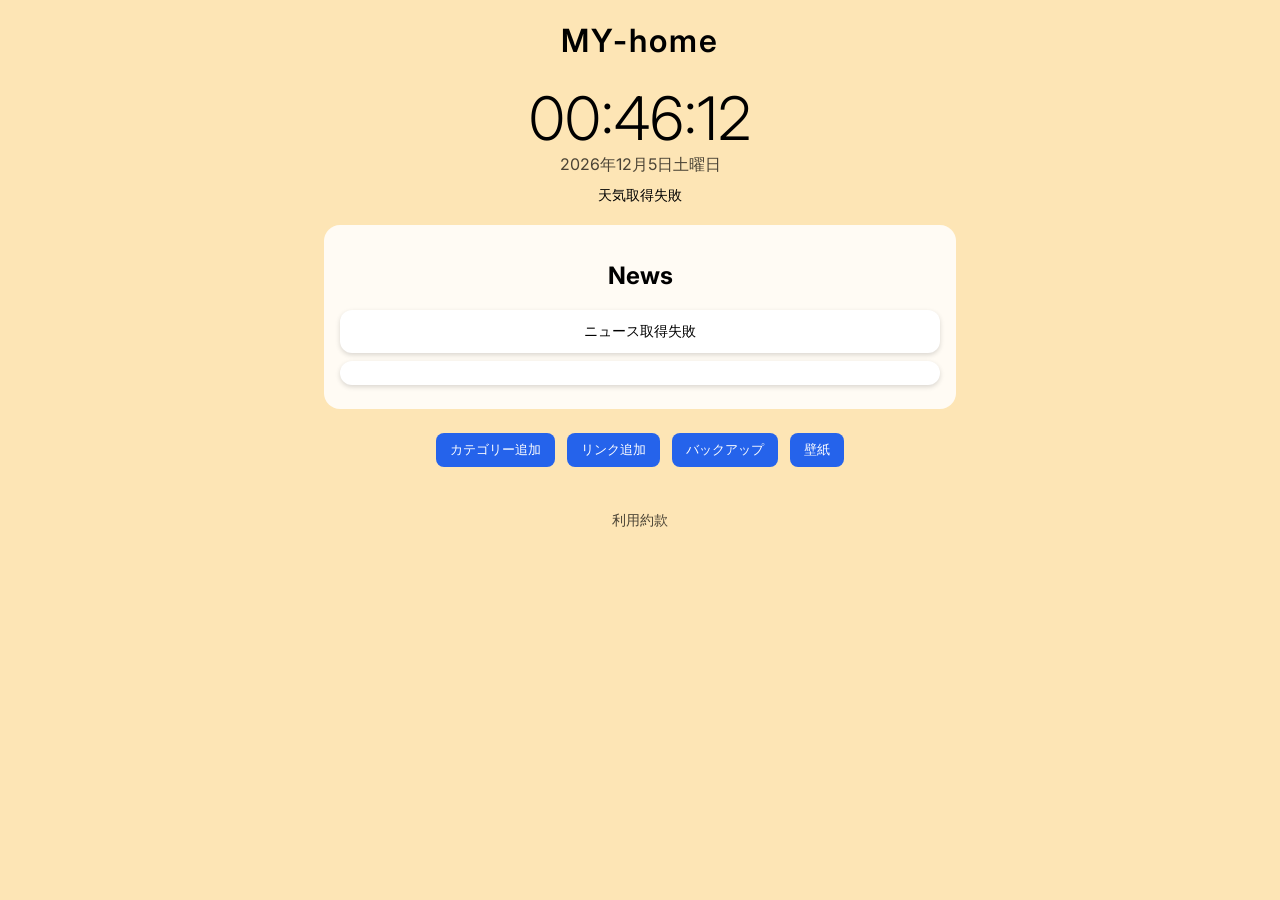
<file: index.html>
<!DOCTYPE html>
<html lang="ja">

<head>

<meta charset="UTF-8">
<meta name="viewport" content="width=device-width, initial-scale=1.0">

<title>MY-home</title>

<link rel="stylesheet" href="style.css">

<link href="https://fonts.googleapis.com/css2?family=Inter:wght@300;400;600&display=swap" rel="stylesheet">

</head>


<body>

<header>

<h1>MY-home</h1>

<div id="clock"></div>
<div id="date"></div>
<div id="weather"></div>

</header>

<section id="news-box">
  <h2>News</h2>

  <div id="news-list">
    <div class="news-item" id="news1"></div>
    <div class="news-item" id="news2"></div>
  </div>

</section>

<!-- 操作ボタン -->

<section id="controls">

<button onclick="addCategory()">カテゴリー追加</button>
<button onclick="toggleEditor()">リンク追加</button>
<button onclick="showBackups()">バックアップ</button>
<button onclick="toggleWallpaper()">壁紙</button>

</section>


<!-- リンク追加パネル -->

<section id="editorPanel" style="display:none">

<h3>リンク追加</h3>

<input id="linkName" placeholder="サイト名">

<input id="linkURL" placeholder="URL">

<select id="categorySelect"></select>

<button onclick="addLink()">追加</button>

</section>


<!-- カテゴリー -->

<main id="categories"></main>


<!-- 壁紙 -->

<section id="wallpaperPanel" style="display:none">

<h3>単色背景</h3>

<input type="color" id="colorPicker">

<br><br>

<h3>画像背景</h3>

<input type="file" id="imageUpload" accept="image/*">

</section>


<footer>

<a href="terms">利用約款</a>

</footer>


<script src="script.js"></script>

</body>

</html>
</file>
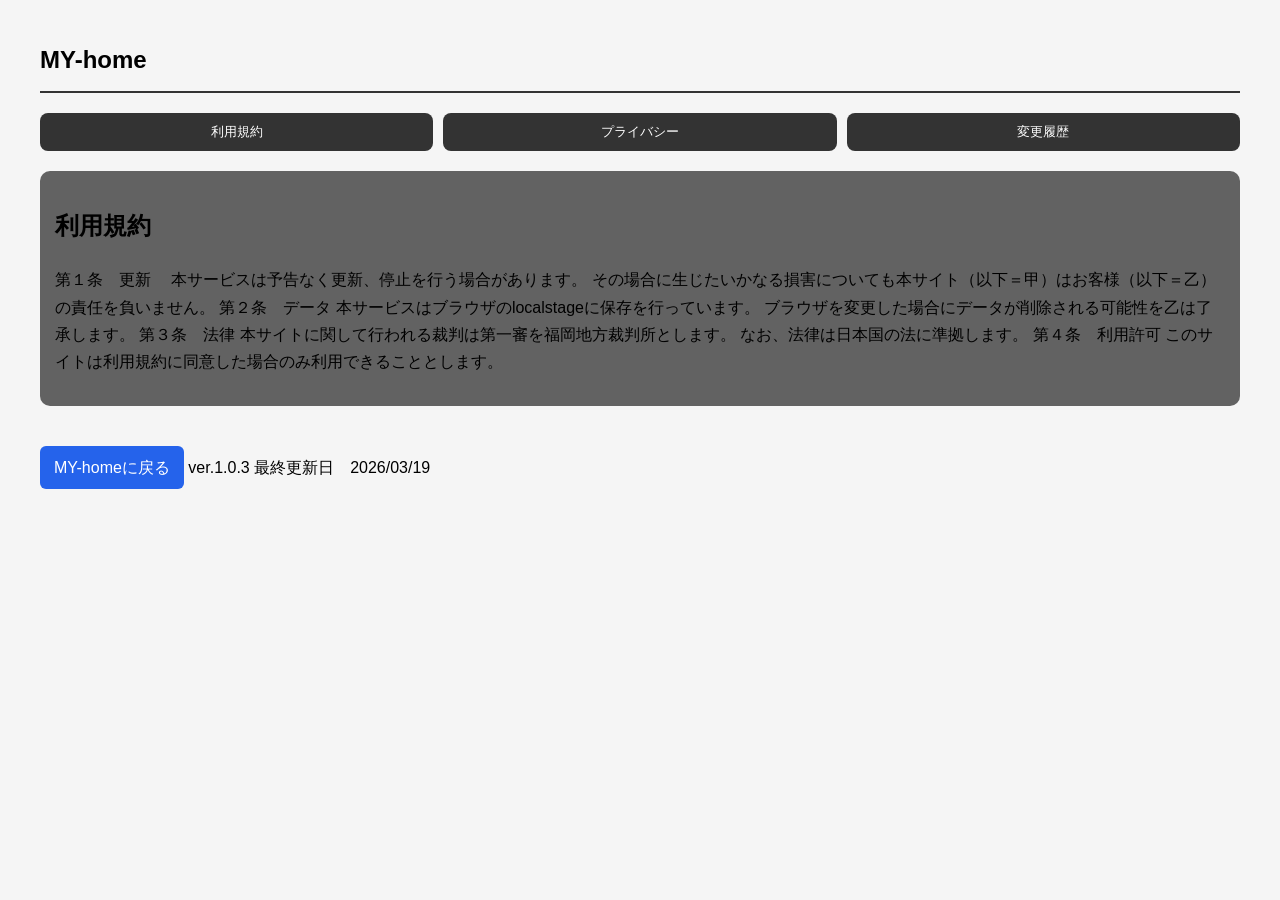
<file: terms.html>
<!DOCTYPE html>
<html lang="ja">
<head>
<meta charset="UTF-8">
<meta name="viewport" content="width=device-width, initial-scale=1.0">
<title>利用約款 | MY-home</title>

<style>
body{
font-family:sans-serif;
margin:40px;
line-height:1.7;
background:#f5f5f5;
}

h1{
border-bottom:2px solid #333;
padding-bottom:10px;
}

.section{
margin-top:25px;
}

.back{
margin-top:40px;
display:inline-block;
padding:8px 14px;
background:#2563eb;
color:white;
text-decoration:none;
border-radius:6px;
}
  .tabs {
  display: flex;
  gap: 10px;
  margin-bottom: 20px;
}

.tabs button {
  flex: 1;
  padding: 10px;
  border: none;
  background: #333;
  color: white;
  border-radius: 8px;
  cursor: pointer;
}

.tabs button:hover {
  background: #555;
}

.tab-content {
  background: rgba(0,0,0,0.6);
  padding: 15px;
  border-radius: 10px;
}
</style>
</head>

<body>

<section id="terms">

  <h1>MY-home</h1>

  <!-- タブ -->
  <div class="tabs">
    <button onclick="showTab('terms')">利用規約</button>
    <button onclick="showTab('privacy')">プライバシー</button>
    <button onclick="showTab('history')">変更履歴</button>
  </div>

  <!-- 利用規約 -->
  <div class="tab-content" id="terms-content">
    <h2>利用規約</h2>
    <p>
第１条　更新
　本サービスは予告なく更新、停止を行う場合があります。
  その場合に生じたいかなる損害についても本サイト（以下＝甲）はお客様（以下＝乙）の責任を負いません。
第２条　データ
  本サービスはブラウザのlocalstageに保存を行っています。
  ブラウザを変更した場合にデータが削除される可能性を乙は了承します。
第３条　法律
  本サイトに関して行われる裁判は第一審を福岡地方裁判所とします。
  なお、法律は日本国の法に準拠します。
第４条　利用許可
  このサイトは利用規約に同意した場合のみ利用できることとします。
    </p>
  </div>

  <!-- プライバシー -->
  <div class="tab-content" id="privacy-content" style="display:none;">
    <h2>プライバシーポリシー</h2>
    <p>本サイトはお客様に対してデータの収集等を行う場合があります。</p>
  </div>

  <!-- 変更履歴 -->
  <div class="tab-content" id="history-content" style="display:none;">
    <h2>変更履歴</h2>
    <ul>
      <li>
2026/03/19　Ver.1.0.3
20：42
利用規約の表示方法を変更
プライバシーポリシー、変更履歴を表示させるよう変更
20：22
HP内のニュースの表示方法を変更
軽微なバグを修正
2026/03/12　Ver.1.0.2
8：05
ドラッグですることでフォルダ内のアイコンの順番が変更できる機能を追加
google検索機能を追加
2026/03/08　Ver.1.0.1
8：00
ニュースが表示されなくなるなどいくつかの問題を修正
サイトアイコンを自動取得して表示させる機能を追加
サイトアイコンの形を正方形に修正
軽微なバグを修正
2026 03/05 Ver.1.0.0
22:40
利用約款を追加
22:31
News配信機能を追加
18：25
googleアナリティクスにて分析開始
18：15
Instagramで一般に公開
18：04
背景色変更機能と壁紙を写真で反映できる機能を追加
17：54
天気を表示する機能を追加
17：49
色彩の関係で時計が表示されない問題を修正
17:40　
my-homeサイト公開
バックアップ機能の追加
</li>
    </ul>
  </div>

</section>
  
</div>
  
<a href="index" class="back">MY-homeに戻る</a>

<script>function showTab(tab) {
  document.getElementById("terms-content").style.display = "none";
  document.getElementById("privacy-content").style.display = "none";
  document.getElementById("history-content").style.display = "none";

  document.getElementById(tab + "-content").style.display = "block";
}
</script>
  
</body>
</html>
ver.1.0.3
最終更新日　2026/03/19
</file>
<file: style.css>
body{
margin:0;
font-family:'Inter',sans-serif;
background:#fde5b5;
background-size:cover;
background-position:center;
background-repeat:no-repeat;
color:black;
text-align:center;
}

/* ヘッダー */

header{
margin-top:20px;
}

h1{
font-weight:600;
letter-spacing:2px;
}

#clock{
font-size:60px;
font-weight:300;
margin-top:10px;
}

#date{
opacity:0.7;
margin-bottom:10px;
}

#weather{
margin-bottom:20px;
font-size:14px;
}


/* 操作ボタン */

#controls{
margin:20px auto;
}

button{
background:#2563eb;
border:none;
color:white;
padding:8px 14px;
margin:4px;
border-radius:8px;
cursor:pointer;
transition:0.2s;
}

button:hover{
background:#1e4ed8;
}

.delete-btn{
background:#ef4444;
}


/* 入力 */

input,select{
padding:8px;
border-radius:8px;
border:none;
margin:6px;
}


/* カテゴリー */

.category{
margin:30px auto;
max-width:900px;
background:rgba(255,255,255,0.4);
padding:20px;
border-radius:16px;
backdrop-filter:blur(6px);
}

.category h2{
cursor:pointer;
margin-bottom:10px;
}


/* リンクグリッド */

.links{
display:flex;
flex-wrap:wrap;
justify-content:center;
gap:20px;
}


/* アプリ */

.link-item{
display:flex;
flex-direction:column;
align-items:center;
width:90px;
}

/* アイコン */

.link-icon{
background:#1c1c2e;
width:90px;
height:90px;
border-radius:18px;
display:flex;
align-items:center;
justify-content:center;
cursor:pointer;
transition:0.2s;
}

.link-icon:hover{
transform:translateY(-4px);
box-shadow:0 6px 14px rgba(0,0,0,0.25);
}

.link-icon img{
width:32px;
height:32px;
}

/* 名前 */

.link-name{
margin-top:6px;
font-size:13px;
text-align:center;
word-break:break-word;
}


/* ニュース */

#news-box{
background:rgba(255,255,255,0.85);
padding:16px;
border-radius:16px;
margin:20px auto;
max-width:600px;
}

.news-item{
background:white;
padding:12px;
border-radius:12px;
font-size:14px;
margin:8px 0;
box-shadow:0 2px 5px rgba(0,0,0,0.15);
transition:0.2s;
}

.news-item:hover{
transform:translateY(-3px);
box-shadow:0 4px 10px rgba(0,0,0,0.2);
}

.news-item {
  transition: opacity 0.4s;
}

.news-item a{
color:#333;
text-decoration:none;
font-weight:500;
}


/* 編集パネル */

#editorPanel{
margin-top:20px;
}

#wallpaperPanel{
margin-top:20px;
}


/* フッター */

footer{
margin-top:40px;
opacity:0.7;
font-size:14px;
}

footer a{
color:black;
text-decoration:none;
}
</file>
